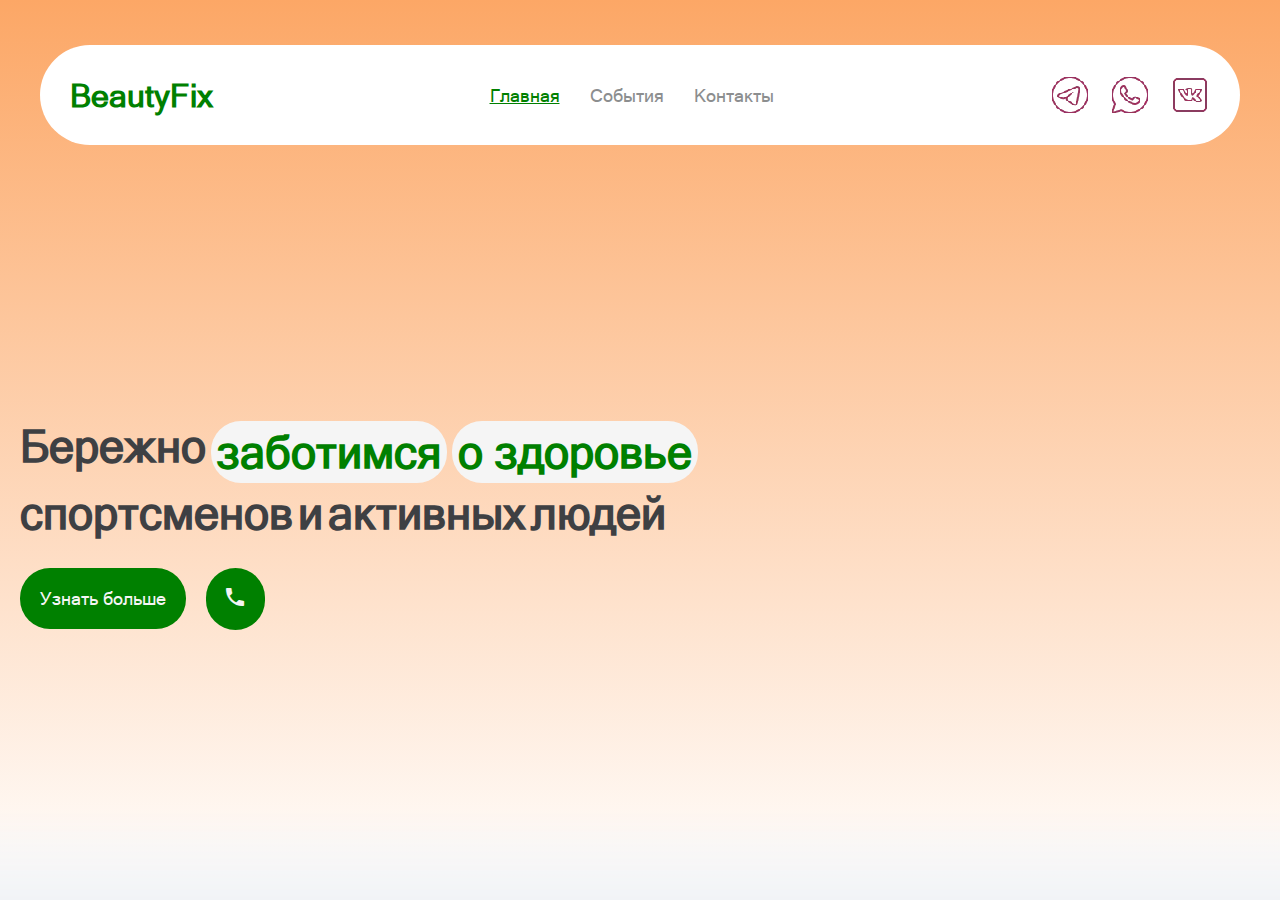
<file: index.html>
<!DOCTYPE html>
 <html lang="ru">
  <head>
    <meta charset="UTF-8">
    <link rel="stylesheet" href="src/css/base.css">
    <link rel="stylesheet" href="https://cdn.jsdelivr.net/npm/swiper@9/swiper-bundle.min.css" />
    <meta name="viewport" content="width=device-width, initial-scale=1.0">
    <title>BeautyFix - главная</title>
  </head>
  <body data-simplebar>
   <div class="wrapper">
    <main class="main">
     <section class="about fullscreen">
      <header class="about__header header">
        <div class="header__body container">
          <a class="logo" href="index.html">BeautyFix</a>
          <div class="header__menu">
            <nav class="header__nav">
              <ul class="header__list">
                <li class="header__list-item">
                  <span class="header__link active">Главная</span>
                </li>
                <li class="header__list-item">
                  <a class="header__link" href="#news">События</a>
                </li>
                <li class="header__list-item">
                  <a class="header__link" href="#contacts">Контакты</a>
                </li>
              </ul>
            </nav>
          </div>
          <div class="header__socials socials" data-da=".header__menu, 992, 1">
           <div class="socials__body">
            <nav class="socials__nav">
             <ul class="socials__list">
               <li class="socials__list-item">
                 <a class="socials__link" href="#!" aria-label="telegram" data-tippy-content="telegram">
                   <img class="icon-telegram" src="src/imgs/icons/telegram.webp" alt="telegram">
                 </a>
               </li>
               <li class="socials__list-item">
                 <a class="socials__link" href="#!" aria-label="whatsapp" data-tippy-content="whatsapp">
                   <img class="icon-whatsapp" src="src/imgs/icons/whatsapp.webp" alt="whatsapp">
                 </a>
               </li>
               <li class="socials__list-item">
                 <a class="socials__link" href="#!" aria-label="Вконтакте" data-tippy-content="Вконтакте">
                   <img class="icon-vk" src="src/imgs/icons/vk.webp" alt="Вконтакте">
                 </a>
               </li>
             </ul>
            </nav>           
           </div>
          </div>
          <button class="header__menu-button">
            <span class="header__menu-icon">
              <span></span>
              <span></span>
              <span></span>
              <span></span>
            </span>
          </button>
        </div>
      </header>
      <div class="about__body container">
       <div class="about__content">
        <header class="about__header">
         <h1 class="about__title title">
           <span>Бережно</span> <span class="about__title-mark title__mark">заботимся</span> <span class="title__mark">о здоровье</span> <span>спортсменов</span> <span>и</span> <span>активных</span> <span>людей</span> 
         </h1> 
        </header>
        <footer class="about__footer">
          <a class="button" href="#!">Узнать больше</a>
          <a class="button" href="tel:+79955367699" aria-label="Нажмите, чтобы позвонить на номер" data-tippy-content="+7 995 536-76-99">
           <span class="icon-telephone"></span>
          </a>
        </footer>
       </div>
      </div>
      <span></span>
     </section>
     <section class="review">
      <div class="review__body">
       <h2 class="review__title title">Здоровье начинается <span class="title__mark">здесь</span></h2>
       <div class="review__cards">
        <div class="review__card">
          <span>
            <b>IV-терапия</b> (внутривенные инъекции) – инфузионная витаминотерапия,
            основанная на восполнении дефицита микронутриентов 
            (витаминов, макро и микроэлементов) для поддержания
            здоровья и замедления процессов старения. Развитие
            многих заболеваний кроется в хроническом дефиците
            питательных веществ, а самый быстрый способ
            их восполнить – это ввести внутривенно.
          </span>
        </div>
        <div class="review__card">
          <img class="review__card-image" src="src/imgs/review/review--1.webp" alt="">
         </div>
       </div>
      </div>
     </section>
     <section class="services">
      <div class="services__body container">
       <h2 class="title">Наши <span class="title__mark">услуги</span></h2>
       <ul class="services__list">
        <li>
          <a class="services__card" href="pages/health.html">
           <img class="services__card-icon" src="src/imgs/services/services--1.svg" alt="">
           <span>Здоровье</span>
          </a>
        </li>
        <li>
          <a class="services__card" href="pages/beauty.html">
           <img class="services__card-icon" src="src/imgs/services/services--2.svg" alt="">
           <span>Красота</span>
          </a>
        </li>
        <li>
          <a class="services__card" href="pages/detox.html">
           <img class="services__card-icon" src="src/imgs/services/services--3.svg" alt="">
           <span>Детокс</span>
          </a>
        </li>
        <li>
          <a class="services__card" href="pages/sport.html">
           <img class="services__card-icon" src="src/imgs/services/services--4.svg" alt="">
           <span>Спорт</span>
          </a>
        </li>
       </ul>
      </div>
     </section>
    <section id="news" class="news">
     <div class="news__body container">
      <h2 class="title">Новости</h2>
      <div class="news__list main-page">
       <div class="swiper-wrapper">
        <div class="swiper-slide">
         <article class="news__card all-news">
          <span class="news__card-text">Все новости</span>
          <a class="news__card-link" href="pages/all-news.html"></a>
         </article>
        </div>
       </div>
       <div class="news__list-pagination"></div>
      </div>
     </div>
    </section>
    <address id="contacts" class="address">
      <div class="address__body container">
       <h2 class="title">Наш адрес</h2>
       <div class="address__map">
        <iframe src="https://yandex.ru/map-widget/v1/?um=constructor%3A5544081fdd4b251af933f841d38052848071125d3f446e4c4bc0222d1dff736c&amp;source=constructor" width="100%" height="100%" frameborder="0"></iframe>
       </div>
      </div>
    </address>
    </main>
    <footer class="footer">
     <div class="footer__body container">
      <address class="footer__info">
       <div class="footer__info-body">
        <div class="footer__info-row">
         <span class="footer__info-icon icon-telephone"></span>
         <div class="footer__info-column">
          <h6 class="footer__info-title">Телефон:</h6>
          <a class="footer__info-link" href="tel:+79955367699">+7 995 536-76-99</a>
         </div>
        </div>
        <div class="footer__info-row">
         <span class="footer__info-icon icon-map-label"></span>
         <div class="footer__info-column">
           <h6 class="footer__info-title">Адрес:</h6>
           <span>Москва, бульвар Бескудниковский, <br> дом 19, корпус 2, кв 74, <br> организация ООО «Нарколог плюс»</span>
         </div>
        </div>
        <div class="footer__info-row">
         <span class="footer__info-icon icon-clock"></span>
         <div class="footer__info-column">
          <h6 class="footer__info-title">Часы работы:</h6>
          <span>24/7</span>
         </div>
        </div>
        <div class="footer__info-row">
         <span class="footer__info-icon icon-email"></span>
         <div class="footer__info-column">
          <h6 class="footer__info-title">Почта:</h6>
          <a class="footer__info-link" href="mailto:trezvostin@bk.ru">trezvostin@bk.ru</a>
         </div>
        </div>        
        </div>
      </address>
      <div class="footer__top">
       <a class="logo" href="index.html">BeautyFix</a>
       <address class="footer__address">
         <span>
          Лицензия :ЛО-77-01-015729/0021189, адрес : Москва, бульвар Бескудниковский, дом 19, корпус 2, кв 74, организация ООО «Нарколог плюс»
         </span>
       </address>        
      </div>
      <div class="footer__bottom">
       <nav class="footer__nav">
        <ul class="footer__list">
          <li class="footer__list-item">
            <a class="footer__link" href="index.html">Главная</a>
          </li>
          <li class="footer__list-item">
            <a class="footer__link" href="#news">События</a>
          </li>
          <li class="footer__list-item">
            <a class="footer__link" href="#contacts">Контакты</a>
          </li>
        </ul>
       </nav>
       <div class="footer__contacts">
        <a class="footer__link footer__contacts-text" href="mailto:trezvostin@bk.ru">trezvostin@bk.ru</a>
        <a class="footer__link footer__contacts-text" href="tel:+79955367699">+7 995 536-76-99</a>
       </div>
      </div>
     </div>
    </footer>
   </div>
   <script src="src/libraries/simplebar/jquery-3.7.1.min.js"></script>
   <script src="src/libraries/simplebar/simplebar.min.js"></script>
   <script src="src/libraries/tippy/popper.js"></script>
   <script src="src/libraries/tippy/tippy.js"></script>
   <script src="src/libraries/swiper/swiper-bundle.min.js"></script>
   <script type="module" src="src/main.js"></script>
  </body>
</html>
</file>
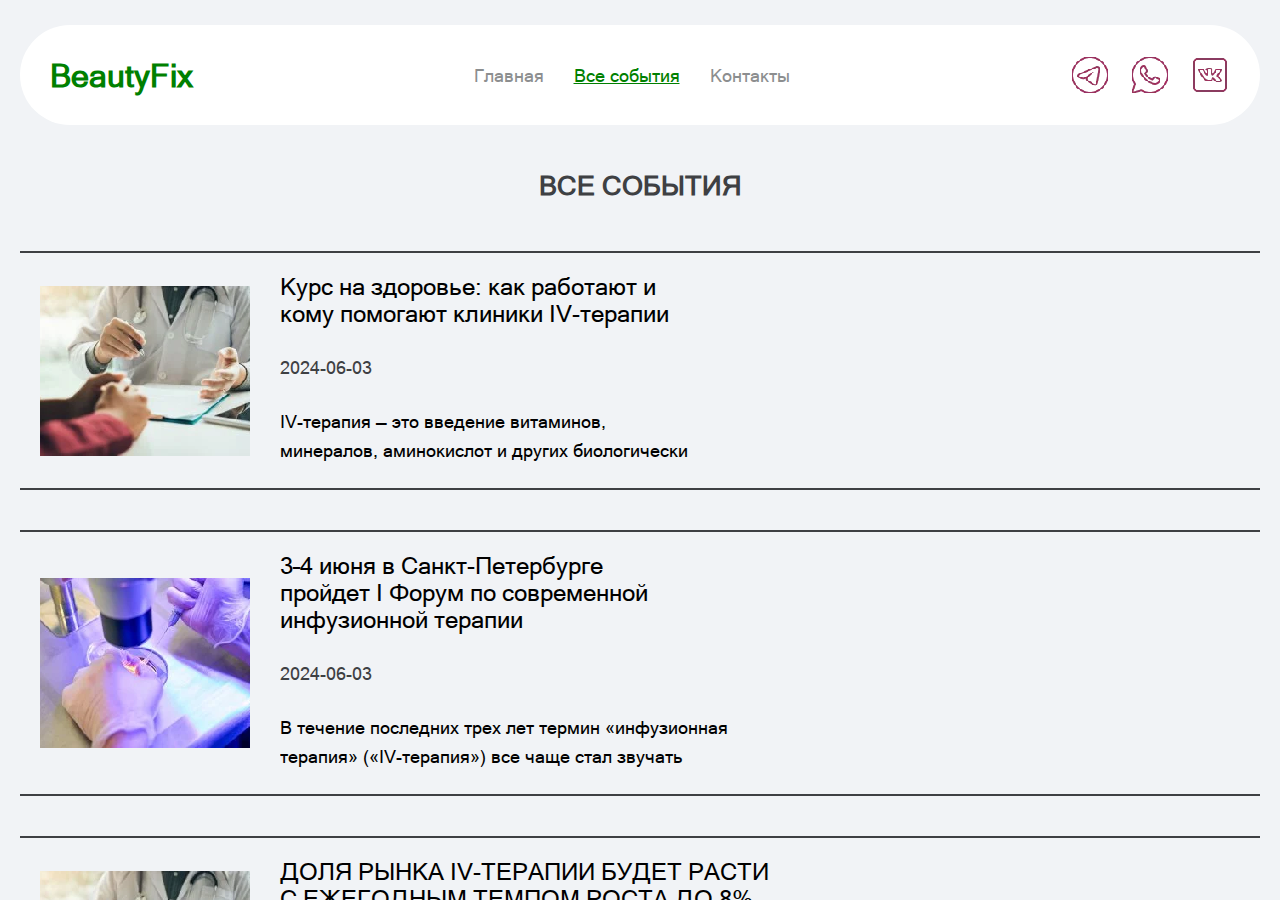
<file: pages/all-news.html>
<!DOCTYPE html>
 <html lang="ru">
  <head>
    <meta charset="UTF-8">
    <link rel="stylesheet" href="../src/css/base.css">
    <meta name="viewport" content="width=device-width, initial-scale=1.0">
    <title>BeautyFix - все новости</title>
  </head>
  <body data-simplebar>
   <div class="wrapper">
    <header class="header">
      <div class="header__body container">
        <a class="logo" href="../index.html">BeautyFix</a>
        <div class="header__menu">
          <nav class="header__nav">
            <ul class="header__list">
              <li class="header__list-item">
                <a class="header__link" href="../index.html">Главная</a>
              </li>
              <li class="header__list-item">
                <span class="header__link active">Все события</span>
              </li>
              <li class="header__list-item">
                <a class="header__link" href="../index.html#contacts">Контакты</a>
              </li>
            </ul>
          </nav>
        </div>
        <div class="header__socials socials" data-da=".header__menu, 992, 1">
         <div class="socials__body">
          <nav class="socials__nav">
           <ul class="socials__list">
             <li class="socials__list-item">
               <a class="socials__link" href="#!" aria-label="telegram" data-tippy-content="telegram">
                 <img class="icon-telegram" src="../src/imgs/icons/telegram.webp" alt="telegram">
               </a>
             </li>
             <li class="socials__list-item">
               <a class="socials__link" href="#!" aria-label="whatsapp" data-tippy-content="whatsapp">
                 <img class="icon-whatsapp" src="../src/imgs/icons/whatsapp.webp" alt="whatsapp">
               </a>
             </li>
             <li class="socials__list-item">
               <a class="socials__link" href="#!" aria-label="Вконтакте" data-tippy-content="Вконтакте">
                 <img class="icon-vk" src="../src/imgs/icons/vk.webp" alt="Вконтакте">
               </a>
             </li>
           </ul>
          </nav>           
         </div>
        </div>
        <button class="header__menu-button">
          <span class="header__menu-icon">
            <span></span>
            <span></span>
            <span></span>
            <span></span>
          </span>
        </button>
      </div>
    </header>
    <main class="main">
     <section class="all-news">
      <div class="all-news__body container">
       <h1 class="title">Все события</h1>
       <ul class="all-news__list">

       </ul>
      </div>
     </section>
    </main>
    <footer class="footer">
     <div class="footer__body container">
      <address class="footer__info">
       <div class="footer__info-body">
        <div class="footer__info-row">
         <span class="footer__info-icon icon-telephone"></span>
         <div class="footer__info-column">
          <h6 class="footer__info-title">Телефон:</h6>
          <a class="footer__info-link" href="tel:+79955367699">+7 995 536-76-99</a>
         </div>
        </div>
        <div class="footer__info-row">
         <span class="footer__info-icon icon-map-label"></span>
         <div class="footer__info-column">
           <h6 class="footer__info-title">Адрес:</h6>
           <span>Москва, бульвар Бескудниковский, <br> дом 19, корпус 2, кв 74, <br> организация ООО «Нарколог плюс»</span>
         </div>
        </div>
        <div class="footer__info-row">
         <span class="footer__info-icon icon-clock"></span>
         <div class="footer__info-column">
          <h6 class="footer__info-title">Часы работы:</h6>
          <span>24/7</span>
         </div>
        </div>
        <div class="footer__info-row">
         <span class="footer__info-icon icon-email"></span>
         <div class="footer__info-column">
          <h6 class="footer__info-title">Почта:</h6>
          <a class="footer__info-link" href="mailto:trezvostin@bk.ru">trezvostin@bk.ru</a>
         </div>
        </div>        
        </div>
      </address>
      <div class="footer__top">
       <a class="logo" href="../index.html">BeautyFix</a>
       <address class="footer__address">
         <span>
          Лицензия :ЛО-77-01-015729/0021189, адрес : Москва, бульвар Бескудниковский, дом 19, корпус 2, кв 74, организация ООО «Нарколог плюс»
         </span>
       </address>        
      </div>
      <div class="footer__bottom">
       <nav class="footer__nav">
        <ul class="footer__list">
          <li class="footer__list-item">
            <a class="footer__link" href="../index.html">Главная</a>
          </li>
          <li class="footer__list-item">
            <a class="footer__link" href="../index.html#news">События</a>
          </li>
          <li class="footer__list-item">
            <a class="footer__link" href="../index.html#contacts">Контакты</a>
          </li>
        </ul>
       </nav>
       <div class="footer__contacts">
        <a class="footer__link footer__contacts-text" href="mailto:trezvostin@bk.ru">trezvostin@bk.ru</a>
        <a class="footer__link footer__contacts-text" href="tel:+79955367699">+7 995 536-76-99</a>
       </div>
      </div>
     </div>
    </footer>
   </div>
   <script src="../src/libraries/simplebar/jquery-3.7.1.min.js"></script>
   <script src="../src/libraries/simplebar/simplebar.min.js"></script>
   <script src="../src/libraries/tippy/popper.js"></script>
   <script src="../src/libraries/tippy/tippy.js"></script>
   <script type="module" src="../src/main.js"></script>
  </body>
</html>
</file>
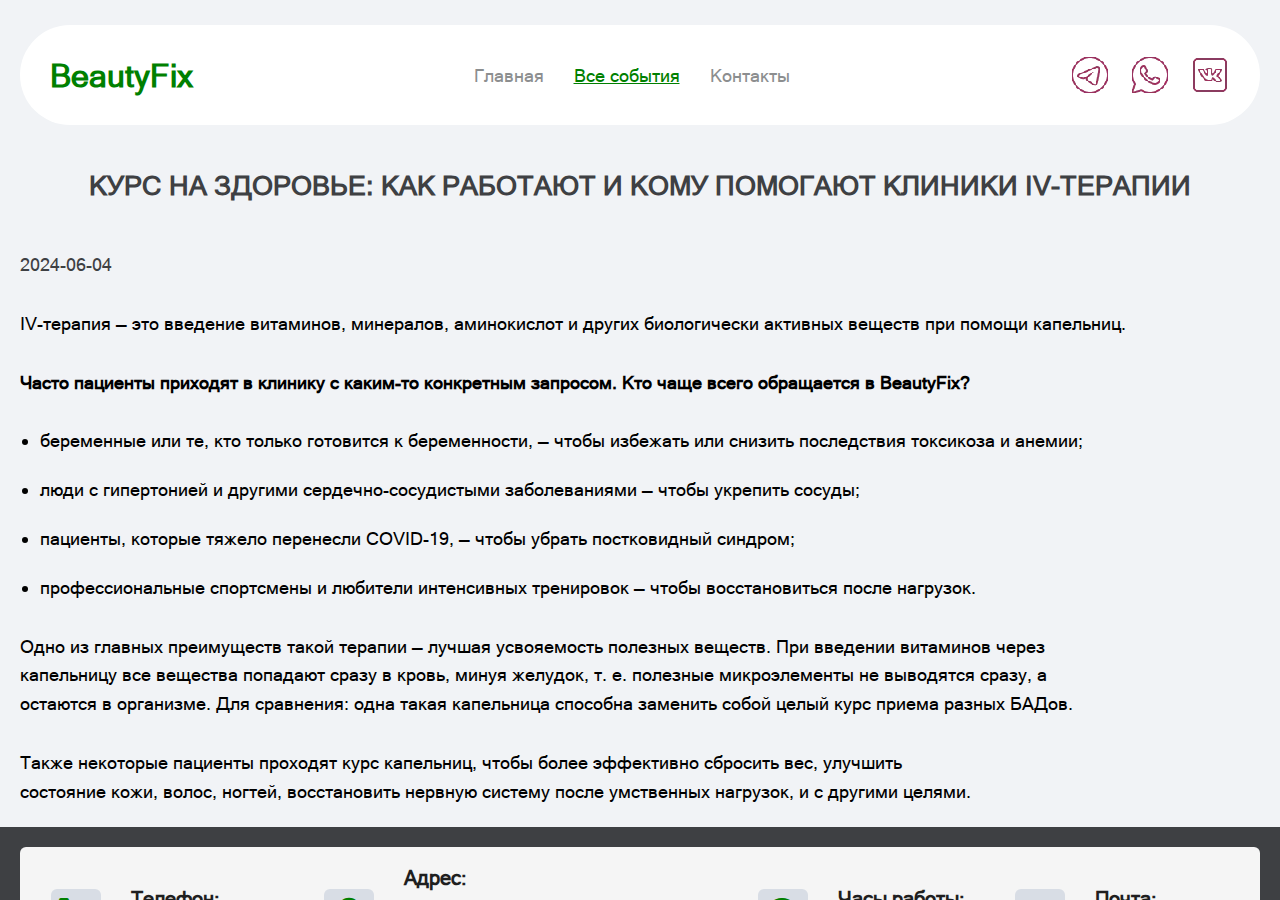
<file: pages/news/1.html>
<!DOCTYPE html>
 <html lang="ru">
  <head>
    <meta charset="UTF-8">
    <link rel="stylesheet" href="../../src/css/base.css">
    <meta name="viewport" content="width=device-width, initial-scale=1.0">
    <title>BeautyFix - Курс на здоровье: как работают и кому помогают клиники IV-терапии</title>
  </head>
  <body data-simplebar>
   <div class="wrapper">
    <header class="header">
      <div class="header__body container">
        <a class="logo" href="../../index.html">BeautyFix</a>
        <div class="header__menu">
          <nav class="header__nav">
            <ul class="header__list">
              <li class="header__list-item">
                <a class="header__link" href="../../index.html">Главная</a>
              </li>
              <li class="header__list-item">
                <span class="header__link active">Все события</span>
              </li>
              <li class="header__list-item">
                <a class="header__link" href="../../index.html#contacts">Контакты</a>
              </li>
            </ul>
          </nav>
        </div>
        <div class="header__socials socials" data-da=".header__menu, 992, 1">
         <div class="socials__body">
          <nav class="socials__nav">
           <ul class="socials__list">
             <li class="socials__list-item">
               <a class="socials__link" href="#!" aria-label="telegram" data-tippy-content="telegram">
                 <img class="icon-telegram" src="../../src/imgs/icons/telegram.webp" alt="telegram">
               </a>
             </li>
             <li class="socials__list-item">
               <a class="socials__link" href="#!" aria-label="whatsapp" data-tippy-content="whatsapp">
                 <img class="icon-whatsapp" src="../../src/imgs/icons/whatsapp.webp" alt="whatsapp">
               </a>
             </li>
             <li class="socials__list-item">
               <a class="socials__link" href="#!" aria-label="Вконтакте" data-tippy-content="Вконтакте">
                 <img class="icon-vk" src="../../src/imgs/icons/vk.webp" alt="Вконтакте">
               </a>
             </li>
           </ul>
          </nav>           
         </div>
        </div>
        <button class="header__menu-button">
          <span class="header__menu-icon">
            <span></span>
            <span></span>
            <span></span>
            <span></span>
          </span>
        </button>
      </div>
    </header>
    <main class="main">
     <section class="news">
      <div class="news__body container">
       <h1 class="title">Курс на здоровье: как работают и кому помогают клиники IV-терапии</h1>
       <div class="news__block">
        <time datetime="2024-06-04" class="news__block-time">2024-06-04</time>
        <div class="news__block-text">
         <span>
          IV-терапия — это введение витаминов, минералов, аминокислот и других биологически активных веществ при помощи капельниц.
         </span>
         <b>
          Часто пациенты приходят в клинику с каким-то конкретным запросом. Кто чаще всего обращается в BeautyFix?
         </b>
         <ul class="news__block-list">
          <li>беременные или те, кто только готовится к беременности, — чтобы избежать или снизить последствия токсикоза и анемии;</li>
          <li>люди с гипертонией и другими сердечно-сосудистыми заболеваниями — чтобы укрепить сосуды;</li>
          <li>пациенты, которые тяжело перенесли COVID-19, — чтобы убрать постковидный синдром;</li>
          <li>профессиональные спортсмены и любители интенсивных тренировок — чтобы восстановиться после нагрузок.</li>
        </ul>
         <span>
          Одно из главных преимуществ такой терапии — лучшая усвояемость полезных веществ. При введении витаминов через капельницу все вещества попадают сразу в кровь, минуя желудок, т. е. полезные микроэлементы не выводятся сразу, а остаются в организме. Для сравнения: одна такая капельница способна заменить собой целый курс приема разных БАДов.
         </span>
         <span>
          Также некоторые пациенты проходят курс капельниц, чтобы более эффективно сбросить вес, улучшить состояние кожи, волос, ногтей, восстановить нервную систему после умственных нагрузок, и с другими целями.</span>
        </div>
       </div>
      </div>
     </section>
    </main>
    <footer class="footer">
     <div class="footer__body container">
      <address class="footer__info">
       <div class="footer__info-body">
        <div class="footer__info-row">
         <span class="footer__info-icon icon-telephone"></span>
         <div class="footer__info-column">
          <h6 class="footer__info-title">Телефон:</h6>
          <a class="footer__info-link" href="tel:+79955367699">+7 995 536-76-99</a>
         </div>
        </div>
        <div class="footer__info-row">
         <span class="footer__info-icon icon-map-label"></span>
         <div class="footer__info-column">
           <h6 class="footer__info-title">Адрес:</h6>
           <span>Москва, бульвар Бескудниковский, <br> дом 19, корпус 2, кв 74, <br> организация ООО «Нарколог плюс»</span>
         </div>
        </div>
        <div class="footer__info-row">
         <span class="footer__info-icon icon-clock"></span>
         <div class="footer__info-column">
          <h6 class="footer__info-title">Часы работы:</h6>
          <span>24/7</span>
         </div>
        </div>
        <div class="footer__info-row">
         <span class="footer__info-icon icon-email"></span>
         <div class="footer__info-column">
          <h6 class="footer__info-title">Почта:</h6>
          <a class="footer__info-link" href="mailto:trezvostin@bk.ru">trezvostin@bk.ru</a>
         </div>
        </div>        
        </div>
      </address>
      <div class="footer__top">
       <a class="logo" href="../../index.html">BeautyFix</a>
       <address class="footer__address">
         <span>
          Лицензия :ЛО-77-01-015729/0021189, адрес : Москва, бульвар Бескудниковский, дом 19, корпус 2, кв 74, организация ООО «Нарколог плюс»
         </span>
       </address>        
      </div>
      <div class="footer__bottom">
       <nav class="footer__nav">
        <ul class="footer__list">
          <li class="footer__list-item">
            <a class="footer__link" href="../../index.html">Главная</a>
          </li>
          <li class="footer__list-item">
            <a class="footer__link" href="../../index.html#news">События</a>
          </li>
          <li class="footer__list-item">
            <a class="footer__link" href="../../index.html#contacts">Контакты</a>
          </li>
        </ul>
       </nav>
       <div class="footer__contacts">
        <a class="footer__link footer__contacts-text" href="mailto:trezvostin@bk.ru">trezvostin@bk.ru</a>
        <a class="footer__link footer__contacts-text" href="tel:+79955367699">+7 995 536-76-99</a>
       </div>
      </div>
     </div>
    </footer>
   </div>
   <script src="../../src/libraries/simplebar/jquery-3.7.1.min.js"></script>
   <script src="../../src/libraries/simplebar/simplebar.min.js"></script>
   <script src="../../src/libraries/tippy/popper.js"></script>
   <script src="../../src/libraries/tippy/tippy.js"></script>
   <script type="module" src="../../src/main.js"></script>
  </body>
</html>
</file>
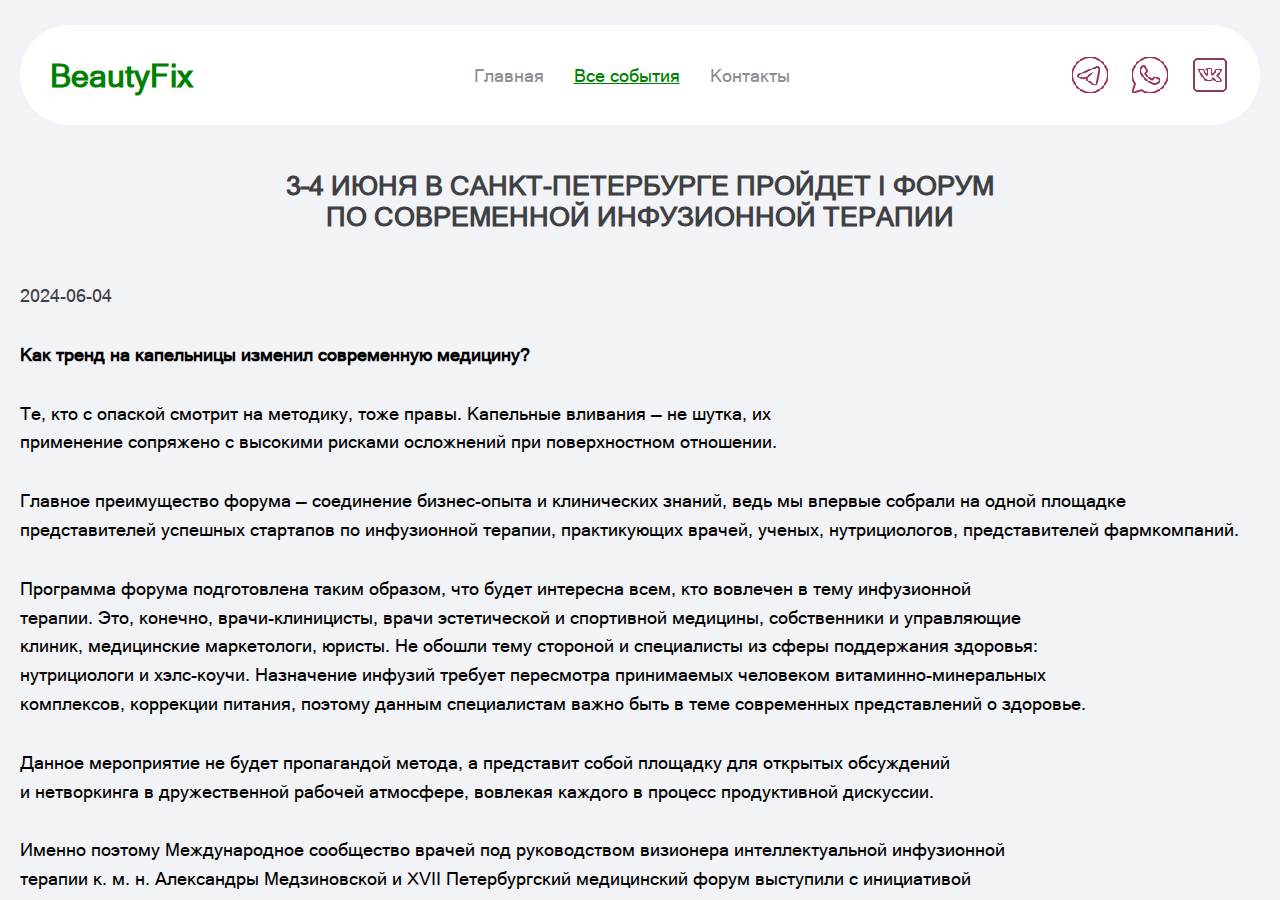
<file: pages/news/2.html>
<!DOCTYPE html>
 <html lang="ru">
  <head>
    <meta charset="UTF-8">
    <link rel="stylesheet" href="../../src/css/base.css">
    <meta name="viewport" content="width=device-width, initial-scale=1.0">
    <title>BeautyFix - 3–4 июня в Санкт-Петербурге пройдет I Форум по современной инфузионной терапии</title>
  </head>
  <body data-simplebar>
   <div class="wrapper">
    <header class="header">
      <div class="header__body container">
        <a class="logo" href="../../index.html">BeautyFix</a>
        <div class="header__menu">
          <nav class="header__nav">
            <ul class="header__list">
              <li class="header__list-item">
                <a class="header__link" href="../../index.html">Главная</a>
              </li>
              <li class="header__list-item">
                <span class="header__link active">Все события</span>
              </li>
              <li class="header__list-item">
                <a class="header__link" href="../../index.html#contacts">Контакты</a>
              </li>
            </ul>
          </nav>
        </div>
        <div class="header__socials socials" data-da=".header__menu, 992, 1">
         <div class="socials__body">
          <nav class="socials__nav">
           <ul class="socials__list">
             <li class="socials__list-item">
               <a class="socials__link" href="#!" aria-label="telegram" data-tippy-content="telegram">
                 <img class="icon-telegram" src="../../src/imgs/icons/telegram.webp" alt="telegram">
               </a>
             </li>
             <li class="socials__list-item">
               <a class="socials__link" href="#!" aria-label="whatsapp" data-tippy-content="whatsapp">
                 <img class="icon-whatsapp" src="../../src/imgs/icons/whatsapp.webp" alt="whatsapp">
               </a>
             </li>
             <li class="socials__list-item">
               <a class="socials__link" href="#!" aria-label="Вконтакте" data-tippy-content="Вконтакте">
                 <img class="icon-vk" src="../../src/imgs/icons/vk.webp" alt="Вконтакте">
               </a>
             </li>
           </ul>
          </nav>           
         </div>
        </div>
        <button class="header__menu-button">
          <span class="header__menu-icon">
            <span></span>
            <span></span>
            <span></span>
            <span></span>
          </span>
        </button>
      </div>
    </header>
    <main class="main">
     <section class="news">
      <div class="news__body container">
       <h1 class="title">3–4 июня в Санкт-Петербурге пройдет I Форум по современной инфузионной терапии</h1>
       <div class="news__block">
        <time datetime="2024-06-04" class="news__block-time">2024-06-04</time>
        <div class="news__block-text">
          <b>
            Как тренд на капельницы изменил современную медицину?
          </b>
         <span>
          Те, кто с опаской смотрит на методику, тоже правы. Капельные вливания — не шутка, их применение сопряжено с высокими рисками осложнений при поверхностном отношении. 
         </span>
         <span>
          Главное преимущество форума — соединение бизнес-опыта и клинических знаний, ведь мы впервые собрали на одной площадке представителей успешных стартапов по инфузионной терапии, практикующих врачей, ученых, нутрициологов, представителей фармкомпаний.
         </span>
         <span>
          Программа форума подготовлена таким образом, что будет интересна всем, кто вовлечен в тему инфузионной терапии. Это, конечно, врачи-клиницисты, врачи эстетической и спортивной медицины, собственники и управляющие клиник, медицинские маркетологи, юристы. Не обошли тему стороной и специалисты из сферы поддержания здоровья: нутрициологи и хэлс-коучи. Назначение инфузий требует пересмотра принимаемых человеком витаминно-минеральных комплексов, коррекции питания, поэтому данным специалистам важно быть в теме современных представлений о здоровье.
         </span>
         <span>
          Данное мероприятие не будет пропагандой метода, а представит собой площадку для открытых обсуждений и нетворкинга в дружественной рабочей атмосфере, вовлекая каждого в процесс продуктивной дискуссии.
         </span>
         <span>
          Именно поэтому Международное сообщество врачей под руководством визионера интеллектуальной инфузионной терапии к. м. н. Александры Медзиновской и XVII Петербургский медицинский форум выступили с инициативой объединения накопленного клинического и бизнес-опыта в теме внутривенной метаболической терапии.         
        </span>
         <span>
          Организаторы проекта не забыли и о развлекательной программе для всех участников форума: их ждет атмосферная экскурсия по каналам Невы на корабле с ведущим и кавер-группой. Теплые летние вечера, каналы Невы, корабли и доступ к опыту квалифицированных экспертов — лучшего повода для поездки не придумать.       
        </span>
      </div>
      </div>
     </section>
    </main>
    <footer class="footer">
     <div class="footer__body container">
      <address class="footer__info">
       <div class="footer__info-body">
        <div class="footer__info-row">
         <span class="footer__info-icon icon-telephone"></span>
         <div class="footer__info-column">
          <h6 class="footer__info-title">Телефон:</h6>
          <a class="footer__info-link" href="tel:+79955367699">+7 995 536-76-99</a>
         </div>
        </div>
        <div class="footer__info-row">
         <span class="footer__info-icon icon-map-label"></span>
         <div class="footer__info-column">
           <h6 class="footer__info-title">Адрес:</h6>
           <span>Москва, бульвар Бескудниковский, <br> дом 19, корпус 2, кв 74, <br> организация ООО «Нарколог плюс»</span>
         </div>
        </div>
        <div class="footer__info-row">
         <span class="footer__info-icon icon-clock"></span>
         <div class="footer__info-column">
          <h6 class="footer__info-title">Часы работы:</h6>
          <span>24/7</span>
         </div>
        </div>
        <div class="footer__info-row">
         <span class="footer__info-icon icon-email"></span>
         <div class="footer__info-column">
          <h6 class="footer__info-title">Почта:</h6>
          <a class="footer__info-link" href="mailto:trezvostin@bk.ru">trezvostin@bk.ru</a>
         </div>
        </div>        
        </div>
      </address>
      <div class="footer__top">
       <a class="logo" href="../../index.html">BeautyFix</a>
       <address class="footer__address">
         <span>
          Лицензия :ЛО-77-01-015729/0021189, адрес : Москва, бульвар Бескудниковский, дом 19, корпус 2, кв 74, организация ООО «Нарколог плюс»
         </span>
       </address>        
      </div>
      <div class="footer__bottom">
       <nav class="footer__nav">
        <ul class="footer__list">
          <li class="footer__list-item">
            <a class="footer__link" href="../../index.html">Главная</a>
          </li>
          <li class="footer__list-item">
            <a class="footer__link" href="../../index.html#news">События</a>
          </li>
          <li class="footer__list-item">
            <a class="footer__link" href="../../index.html#contacts">Контакты</a>
          </li>
        </ul>
       </nav>
       <div class="footer__contacts">
        <a class="footer__link footer__contacts-text" href="mailto:trezvostin@bk.ru">trezvostin@bk.ru</a>
        <a class="footer__link footer__contacts-text" href="tel:+79955367699">+7 995 536-76-99</a>
       </div>
      </div>
     </div>
    </footer>
   </div>
   <script src="../../src/libraries/simplebar/jquery-3.7.1.min.js"></script>
   <script src="../../src/libraries/simplebar/simplebar.min.js"></script>
   <script src="../../src/libraries/tippy/popper.js"></script>
   <script src="../../src/libraries/tippy/tippy.js"></script>
   <script type="module" src="../../src/main.js"></script>
  </body>
</html>
</file>
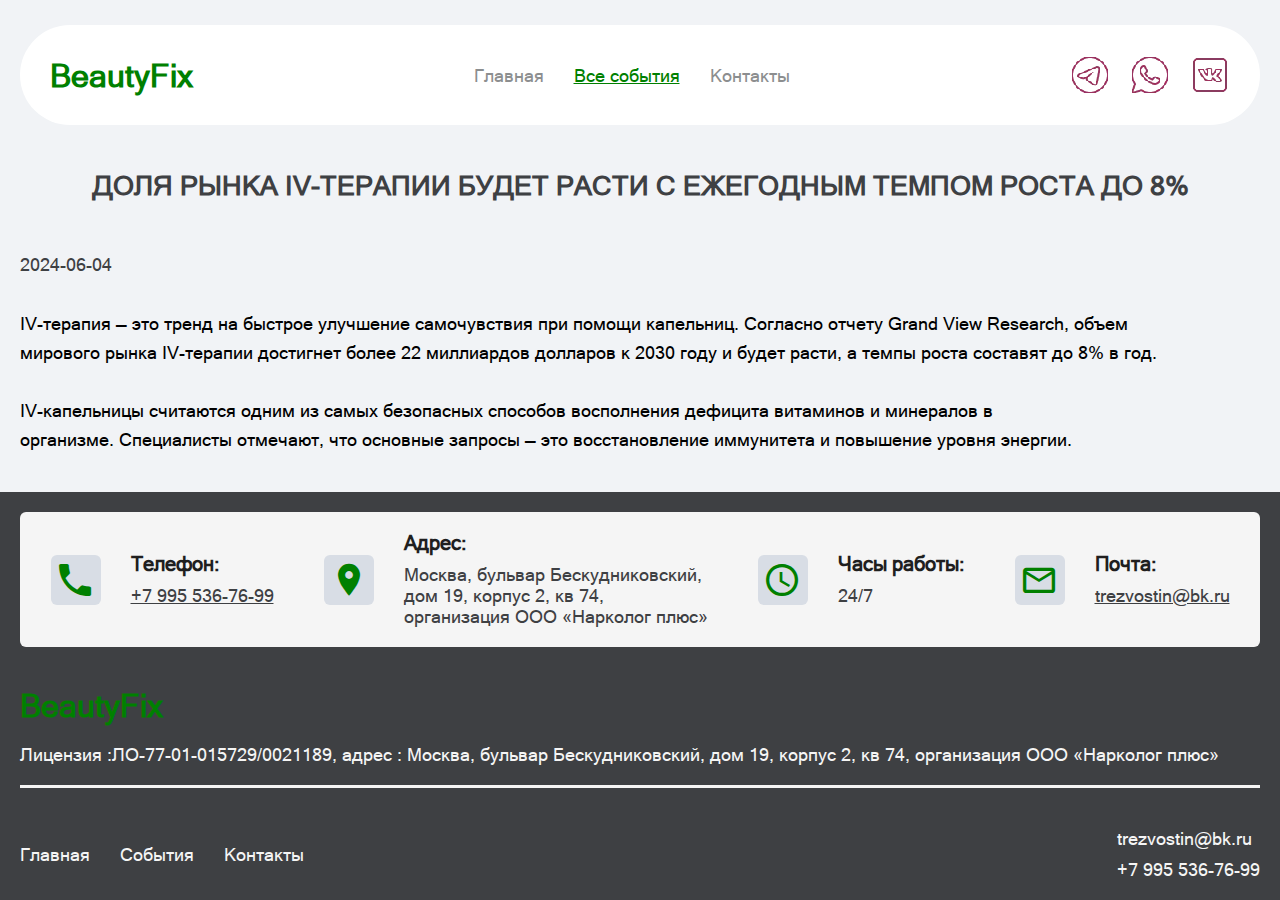
<file: pages/news/3.html>
<!DOCTYPE html>
 <html lang="ru">
  <head>
    <meta charset="UTF-8">
    <link rel="stylesheet" href="../../src/css/base.css">
    <meta name="viewport" content="width=device-width, initial-scale=1.0">
    <title>BeautyFix - ДОЛЯ РЫНКА IV-ТЕРАПИИ БУДЕТ РАСТИ С ЕЖЕГОДНЫМ ТЕМПОМ РОСТА ДО 8%</title>
  </head>
  <body data-simplebar>
   <div class="wrapper">
    <header class="header">
      <div class="header__body container">
        <a class="logo" href="../../index.html">BeautyFix</a>
        <div class="header__menu">
          <nav class="header__nav">
            <ul class="header__list">
              <li class="header__list-item">
                <a class="header__link" href="../../index.html">Главная</a>
              </li>
              <li class="header__list-item">
                <span class="header__link active">Все события</span>
              </li>
              <li class="header__list-item">
                <a class="header__link" href="../../index.html#contacts">Контакты</a>
              </li>
            </ul>
          </nav>
        </div>
        <div class="header__socials socials" data-da=".header__menu, 992, 1">
         <div class="socials__body">
          <nav class="socials__nav">
           <ul class="socials__list">
             <li class="socials__list-item">
               <a class="socials__link" href="#!" aria-label="telegram" data-tippy-content="telegram">
                 <img class="icon-telegram" src="../../src/imgs/icons/telegram.webp" alt="telegram">
               </a>
             </li>
             <li class="socials__list-item">
               <a class="socials__link" href="#!" aria-label="whatsapp" data-tippy-content="whatsapp">
                 <img class="icon-whatsapp" src="../../src/imgs/icons/whatsapp.webp" alt="whatsapp">
               </a>
             </li>
             <li class="socials__list-item">
               <a class="socials__link" href="#!" aria-label="Вконтакте" data-tippy-content="Вконтакте">
                 <img class="icon-vk" src="../../src/imgs/icons/vk.webp" alt="Вконтакте">
               </a>
             </li>
           </ul>
          </nav>           
         </div>
        </div>
        <button class="header__menu-button">
          <span class="header__menu-icon">
            <span></span>
            <span></span>
            <span></span>
            <span></span>
          </span>
        </button>
      </div>
    </header>
    <main class="main">
     <section class="news">
      <div class="news__body container">
       <h1 class="title">ДОЛЯ РЫНКА IV-ТЕРАПИИ БУДЕТ РАСТИ С ЕЖЕГОДНЫМ ТЕМПОМ РОСТА ДО 8%</h1>
       <div class="news__block">
        <time datetime="2024-06-04" class="news__block-time">2024-06-04</time>
        <div class="news__block-text">
         <span>
          IV-терапия — это тренд на быстрое улучшение самочувствия при помощи капельниц. Согласно отчету Grand View Research, объем мирового рынка IV-терапии достигнет более 22 миллиардов долларов к 2030 году и будет расти, а темпы роста составят до 8% в год.
         </span>
         <span>
          IV-капельницы считаются одним из самых безопасных способов восполнения дефицита витаминов и минералов в организме. Специалисты отмечают, что основные запросы — это восстановление иммунитета и повышение уровня энергии.
         </span>
      </div>
     </div>
     </section>
    </main>
    <footer class="footer">
     <div class="footer__body container">
      <address class="footer__info">
       <div class="footer__info-body">
        <div class="footer__info-row">
         <span class="footer__info-icon icon-telephone"></span>
         <div class="footer__info-column">
          <h6 class="footer__info-title">Телефон:</h6>
          <a class="footer__info-link" href="tel:+79955367699">+7 995 536-76-99</a>
         </div>
        </div>
        <div class="footer__info-row">
         <span class="footer__info-icon icon-map-label"></span>
         <div class="footer__info-column">
           <h6 class="footer__info-title">Адрес:</h6>
           <span>Москва, бульвар Бескудниковский, <br> дом 19, корпус 2, кв 74, <br> организация ООО «Нарколог плюс»</span>
         </div>
        </div>
        <div class="footer__info-row">
         <span class="footer__info-icon icon-clock"></span>
         <div class="footer__info-column">
          <h6 class="footer__info-title">Часы работы:</h6>
          <span>24/7</span>
         </div>
        </div>
        <div class="footer__info-row">
         <span class="footer__info-icon icon-email"></span>
         <div class="footer__info-column">
          <h6 class="footer__info-title">Почта:</h6>
          <a class="footer__info-link" href="mailto:trezvostin@bk.ru">trezvostin@bk.ru</a>
         </div>
        </div>        
        </div>
      </address>
      <div class="footer__top">
       <a class="logo" href="../../index.html">BeautyFix</a>
       <address class="footer__address">
         <span>
          Лицензия :ЛО-77-01-015729/0021189, адрес : Москва, бульвар Бескудниковский, дом 19, корпус 2, кв 74, организация ООО «Нарколог плюс»
         </span>
       </address>        
      </div>
      <div class="footer__bottom">
       <nav class="footer__nav">
        <ul class="footer__list">
          <li class="footer__list-item">
            <a class="footer__link" href="../../index.html">Главная</a>
          </li>
          <li class="footer__list-item">
            <a class="footer__link" href="../../index.html#news">События</a>
          </li>
          <li class="footer__list-item">
            <a class="footer__link" href="../../index.html#contacts">Контакты</a>
          </li>
        </ul>
       </nav>
       <div class="footer__contacts">
        <a class="footer__link footer__contacts-text" href="mailto:trezvostin@bk.ru">trezvostin@bk.ru</a>
        <a class="footer__link footer__contacts-text" href="tel:+79955367699">+7 995 536-76-99</a>
       </div>
      </div>
     </div>
    </footer>
   </div>
   <script src="../../src/libraries/simplebar/jquery-3.7.1.min.js"></script>
   <script src="../../src/libraries/simplebar/simplebar.min.js"></script>
   <script src="../../src/libraries/tippy/popper.js"></script>
   <script src="../../src/libraries/tippy/tippy.js"></script>
   <script type="module" src="../../src/main.js"></script>
  </body>
</html>
</file>
<file: src/css/base.css>
@import url("fonts.css");
@import url("icons.css");
@import url("modern-normalize.css");

/* components */

@import url("../../components/header/header.css");
@import url("../../components/logo/logo.css");
@import url("../../components/socials/socials.css");
@import url("../../components/title/title.css");
@import url("../../components/button/button.css");
@import url("../../components/footer/footer.css");

/* components */


/* blocks */

@import url("../../blocks/about/about.css");
@import url("../../blocks/review/review.css");
@import url("../../blocks/address/address.css");
@import url("../../blocks/services/services.css");
@import url("../../blocks/news/news.css");
@import url("../../blocks/all-news/all-news.css");

/* blocks */

/* icon-font */

@import url("../icon-font/glyphter/css/Glyphter.css");

/* icon-font */


/* libraries */

@import url("../libraries/simplebar/simplebar.css");
@import url("../libraries/swiper/swiper-bundle.min.css");

/* libraries */


:root {
  --opacity: 0.7;
  --scale: 0.9;
  --green: #008000;
  --accent: var(--green);
  --padding: 20px;
  --grey: #3E4043;
}

html,
body {
  width: 100%;
  height: 100%;
  font-weight: 400;
  scroll-behavior: smooth;
  background-color: #F1F3F6;
  font-family: "MicrosoftSansSerif";
}

html.--lock {
  overflow: hidden;
}

.container {
  width: 100%;
  margin: 0px auto;
  max-width: 1300px;
}

.fullscreen {
  min-height: 100dvh;
}

.wrapper {
  width: 100%;
  display: flex;
  min-height: 100dvh;
  flex-direction: column;
}

.main {
  width: 100%;
  display: flex;
  flex: 1 1 auto;
  flex-direction: column;
}
</file>
